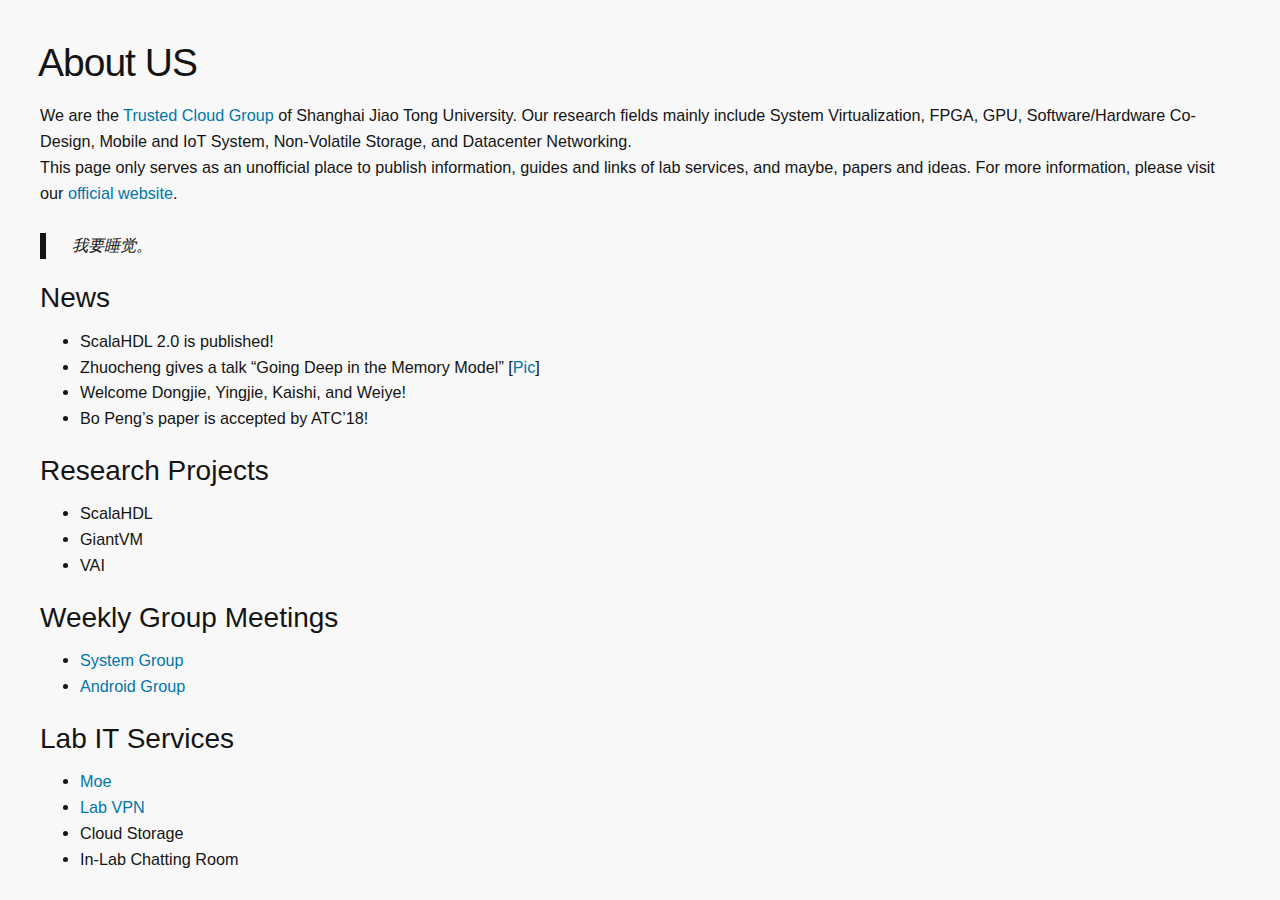
<file: index.html>
<!DOCTYPE html><html lang="en-us"><head><meta charset="UTF-8"><meta http-equiv="X-UA-Compatible" content="IE=edge,chrome=1"><title>TCloud Moe</title><meta name="description"><meta name="generator" content="TCloud Moe"><meta name="author"><meta name="keywords"><meta name="HandheldFriendly" content="True"><meta name="MobileOptimized" content="320"><meta name="viewport" content="width=device-width,initial-scale=1.0,maximum-scale=1,user-scalable=0"><link rel="stylesheet" type="text/css" href="/styles/screen.css"><link rel="stylesheet" href="/css/prism-tomorrow.css" type="text/css">
<link rel="stylesheet" href="/css/prism-line-numbers.css" type="text/css"></head><body itemscope itemtype="https://schema.org/WebPage"><div class="space"></div></body><main itemscope itemtype="https://schema.org/Blog"><article class="full"><h2 id="About-US"><a href="#About-US" class="headerlink" title="About US"></a>About US</h2><p>We are the <a href="http://tcloud.sjtu.edu.cn" target="_blank" rel="noopener">Trusted Cloud Group</a> of Shanghai Jiao Tong University. Our research fields mainly include System Virtualization, FPGA, GPU, Software/Hardware Co-Design, Mobile and IoT System, Non-Volatile Storage, and Datacenter Networking.<br>This page only serves as an unofficial place to publish information, guides and links of lab services, and maybe, papers and ideas. For more information, please visit our <a href="http://tcloud.sjtu.edu.cn" target="_blank" rel="noopener">official website</a>.</p>
<blockquote>
<p>我要睡觉。</p>
</blockquote>
<h4 id="News"><a href="#News" class="headerlink" title="News"></a>News</h4><ul>
<li>ScalaHDL 2.0 is published!</li>
<li>Zhuocheng gives a talk “Going Deep in the Memory Model” [<a href="about/index/godzhuo.jpg">Pic</a>]</li>
<li>Welcome Dongjie, Yingjie, Kaishi, and Weiye!</li>
<li>Bo Peng’s paper is accepted by ATC’18!</li>
</ul>
<h4 id="Research-Projects"><a href="#Research-Projects" class="headerlink" title="Research Projects"></a>Research Projects</h4><ul>
<li>ScalaHDL</li>
<li>GiantVM</li>
<li>VAI</li>
</ul>
<h4 id="Weekly-Group-Meetings"><a href="#Weekly-Group-Meetings" class="headerlink" title="Weekly Group Meetings"></a>Weekly Group Meetings</h4><ul>
<li><a href="/system">System Group</a></li>
<li><a href="/android">Android Group</a></li>
</ul>
<h4 id="Lab-IT-Services"><a href="#Lab-IT-Services" class="headerlink" title="Lab IT Services"></a>Lab IT Services</h4><ul>
<li><a href="/moe">Moe</a></li>
<li><a href="/vpn">Lab VPN</a></li>
<li>Cloud Storage</li>
<li>In-Lab Chatting Room</li>
</ul>
<h4 id="Academic-Talks"><a href="#Academic-Talks" class="headerlink" title="Academic Talks"></a>Academic Talks</h4><ul>
<li>Coming Soon…</li>
</ul>
<h4 id="Blogs"><a href="#Blogs" class="headerlink" title="Blogs"></a>Blogs</h4><ul>
<li><a href="http://binss.me/" target="_blank" rel="noopener">Binss</a></li>
<li><a href="http://azard.me/blog/" target="_blank" rel="noopener">Azard</a></li>
</ul>
</article><br><br></main></html>
</file>
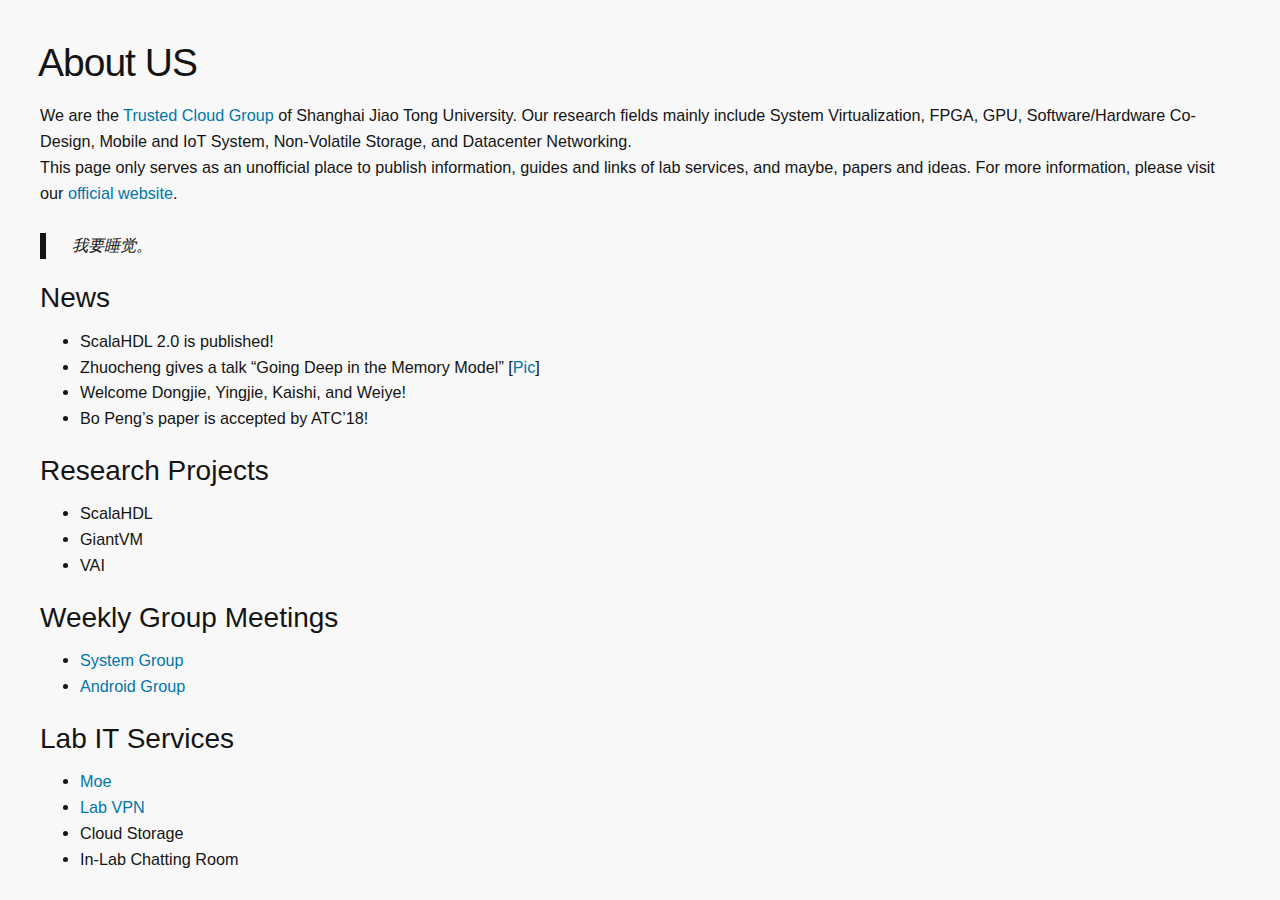
<file: about/index.html>
<!DOCTYPE html><html lang="en-us"><head><meta charset="UTF-8"><meta http-equiv="X-UA-Compatible" content="IE=edge,chrome=1"><title>about | TCloud Moe</title><meta name="description"><meta name="generator" content="TCloud Moe"><meta name="author"><meta name="keywords"><meta name="HandheldFriendly" content="True"><meta name="MobileOptimized" content="320"><meta name="viewport" content="width=device-width,initial-scale=1.0,maximum-scale=1,user-scalable=0"><link rel="stylesheet" type="text/css" href="/styles/screen.css"><link rel="stylesheet" href="/css/prism-tomorrow.css" type="text/css">
<link rel="stylesheet" href="/css/prism-line-numbers.css" type="text/css"></head><body itemscope itemtype="https://schema.org/WebPage"><div class="space"></div></body><main itemscope itemtype="https://schema.org/Blog"><article class="full"><h2 id="About-US"><a href="#About-US" class="headerlink" title="About US"></a>About US</h2><p>We are the <a href="http://tcloud.sjtu.edu.cn" target="_blank" rel="noopener">Trusted Cloud Group</a> of Shanghai Jiao Tong University. Our research fields mainly include System Virtualization, FPGA, GPU, Software/Hardware Co-Design, Mobile and IoT System, Non-Volatile Storage, and Datacenter Networking.<br>This page only serves as an unofficial place to publish information, guides and links of lab services, and maybe, papers and ideas. For more information, please visit our <a href="http://tcloud.sjtu.edu.cn" target="_blank" rel="noopener">official website</a>.</p>
<blockquote>
<p>我要睡觉。</p>
</blockquote>
<h4 id="News"><a href="#News" class="headerlink" title="News"></a>News</h4><ul>
<li>ScalaHDL 2.0 is published!</li>
<li>Zhuocheng gives a talk “Going Deep in the Memory Model” [<a href="about/index/godzhuo.jpg">Pic</a>]</li>
<li>Welcome Dongjie, Yingjie, Kaishi, and Weiye!</li>
<li>Bo Peng’s paper is accepted by ATC’18!</li>
</ul>
<h4 id="Research-Projects"><a href="#Research-Projects" class="headerlink" title="Research Projects"></a>Research Projects</h4><ul>
<li>ScalaHDL</li>
<li>GiantVM</li>
<li>VAI</li>
</ul>
<h4 id="Weekly-Group-Meetings"><a href="#Weekly-Group-Meetings" class="headerlink" title="Weekly Group Meetings"></a>Weekly Group Meetings</h4><ul>
<li><a href="/system">System Group</a></li>
<li><a href="/android">Android Group</a></li>
</ul>
<h4 id="Lab-IT-Services"><a href="#Lab-IT-Services" class="headerlink" title="Lab IT Services"></a>Lab IT Services</h4><ul>
<li><a href="/moe">Moe</a></li>
<li><a href="/vpn">Lab VPN</a></li>
<li>Cloud Storage</li>
<li>In-Lab Chatting Room</li>
</ul>
<h4 id="Academic-Talks"><a href="#Academic-Talks" class="headerlink" title="Academic Talks"></a>Academic Talks</h4><ul>
<li>Coming Soon…</li>
</ul>
<h4 id="Blogs"><a href="#Blogs" class="headerlink" title="Blogs"></a>Blogs</h4><ul>
<li><a href="http://binss.me/" target="_blank" rel="noopener">Binss</a></li>
<li><a href="http://azard.me/blog/" target="_blank" rel="noopener">Azard</a></li>
</ul>
<br></article></main></html>
</file>
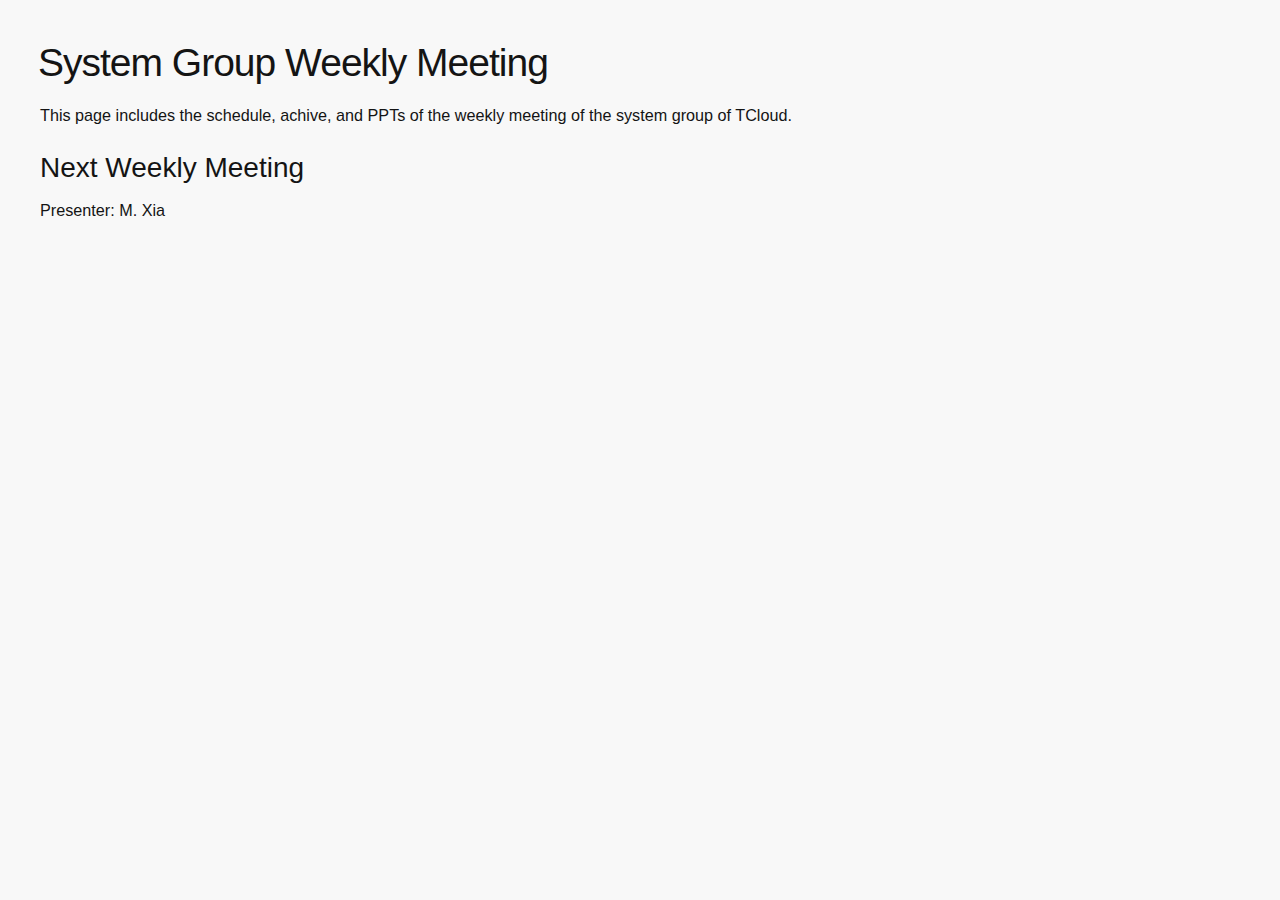
<file: android/index.html>
<!DOCTYPE html><html lang="en-us"><head><meta charset="UTF-8"><meta http-equiv="X-UA-Compatible" content="IE=edge,chrome=1"><title>Android Group Weekly Meeting | TCloud Moe</title><meta name="description"><meta name="generator" content="TCloud Moe"><meta name="author"><meta name="keywords"><meta name="HandheldFriendly" content="True"><meta name="MobileOptimized" content="320"><meta name="viewport" content="width=device-width,initial-scale=1.0,maximum-scale=1,user-scalable=0"><link rel="stylesheet" type="text/css" href="/styles/screen.css"><link rel="stylesheet" href="/css/prism-tomorrow.css" type="text/css">
<link rel="stylesheet" href="/css/prism-line-numbers.css" type="text/css"></head><body itemscope itemtype="https://schema.org/WebPage"><div class="space"></div></body><main itemscope itemtype="https://schema.org/Blog"><article class="full"><h2 id="System-Group-Weekly-Meeting"><a href="#System-Group-Weekly-Meeting" class="headerlink" title="System Group Weekly Meeting"></a>System Group Weekly Meeting</h2><p>This page includes the schedule, achive, and PPTs of the weekly meeting of the system group of TCloud.</p>
<h4 id="Next-Weekly-Meeting"><a href="#Next-Weekly-Meeting" class="headerlink" title="Next Weekly Meeting"></a>Next Weekly Meeting</h4><p>Presenter: M. Xia</p>
<br></article></main></html>
</file>
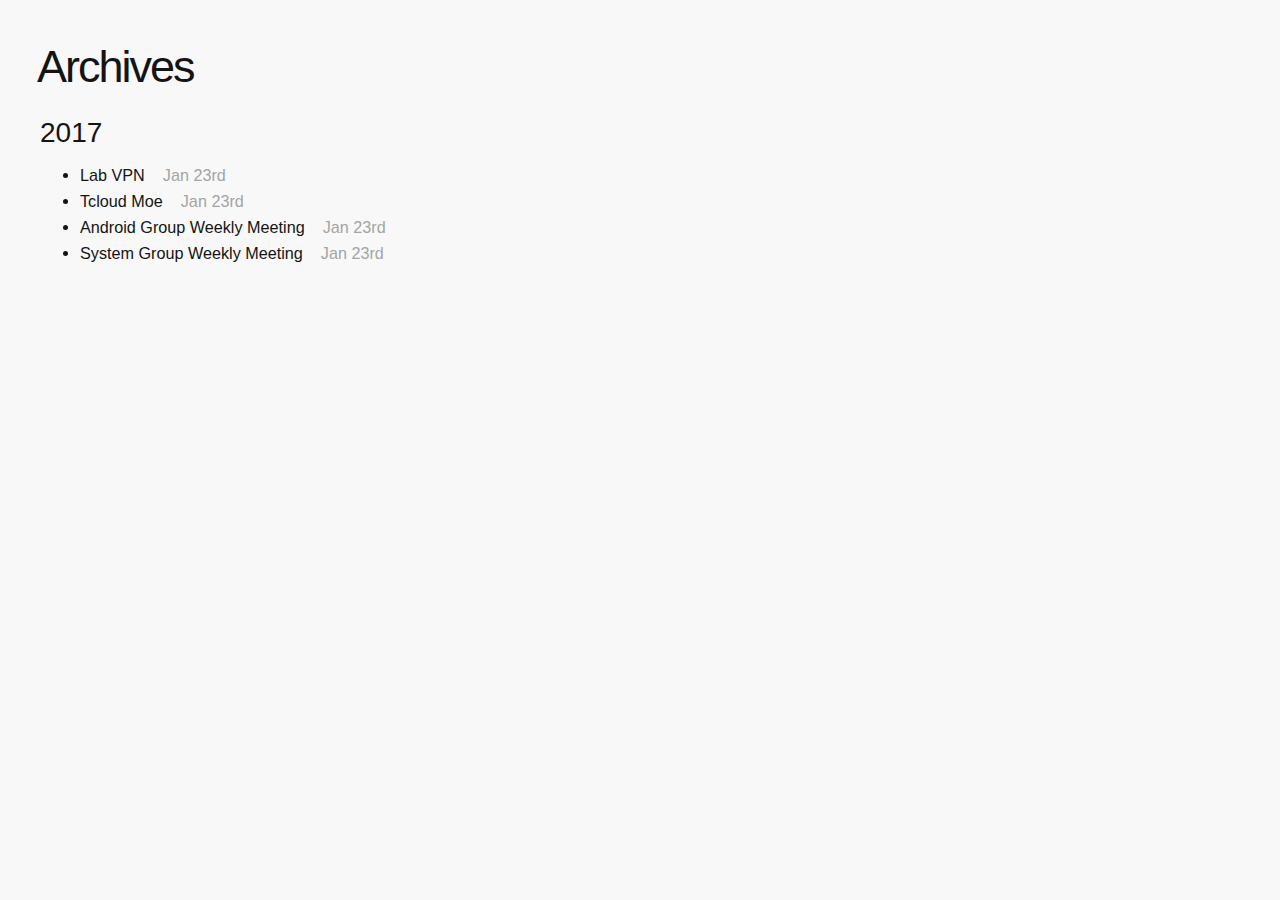
<file: archives/index.html>
<!DOCTYPE html><html lang="en-us"><head><meta charset="UTF-8"><meta http-equiv="X-UA-Compatible" content="IE=edge,chrome=1"><title>archives | TCloud Moe</title><meta name="description"><meta name="generator" content="TCloud Moe"><meta name="author"><meta name="keywords"><meta name="HandheldFriendly" content="True"><meta name="MobileOptimized" content="320"><meta name="viewport" content="width=device-width,initial-scale=1.0,maximum-scale=1,user-scalable=0"><link rel="stylesheet" type="text/css" href="/styles/screen.css"><link rel="stylesheet" href="/css/prism-tomorrow.css" type="text/css">
<link rel="stylesheet" href="/css/prism-line-numbers.css" type="text/css"></head><body itemscope itemtype="https://schema.org/WebPage"><div class="space"></div></body><main itemscope itemtype="https://schema.org/Blog"><article class="full articlelist"><h1 itemprop="headline">Archives</h1><h4>2017</h4><ul><li itemprop="name"><a href="/vpn/" itemprop="url">Lab VPN</a>&nbsp;&nbsp;&nbsp;<time itemprop="datePublished" datetime="2017-01-23T10:48:48.000Z" class="greytime"> Jan 23rd</time></li><li><a href="/moe/">Tcloud Moe</a>&nbsp;&nbsp;&nbsp;<time itemprop="datePublished" datetime="2017-01-23T10:48:48.000Z" class="greytime"> Jan 23rd</time></li><li><a href="/android/">Android Group Weekly Meeting</a>&nbsp;&nbsp;&nbsp;<time itemprop="datePublished" datetime="2017-01-23T10:48:48.000Z" class="greytime"> Jan 23rd</time></li><li><a href="/system/">System Group Weekly Meeting</a>&nbsp;&nbsp;&nbsp;<time itemprop="datePublished" datetime="2017-01-23T10:48:48.000Z" class="greytime"> Jan 23rd</time></li></ul></article></main></html>
</file>
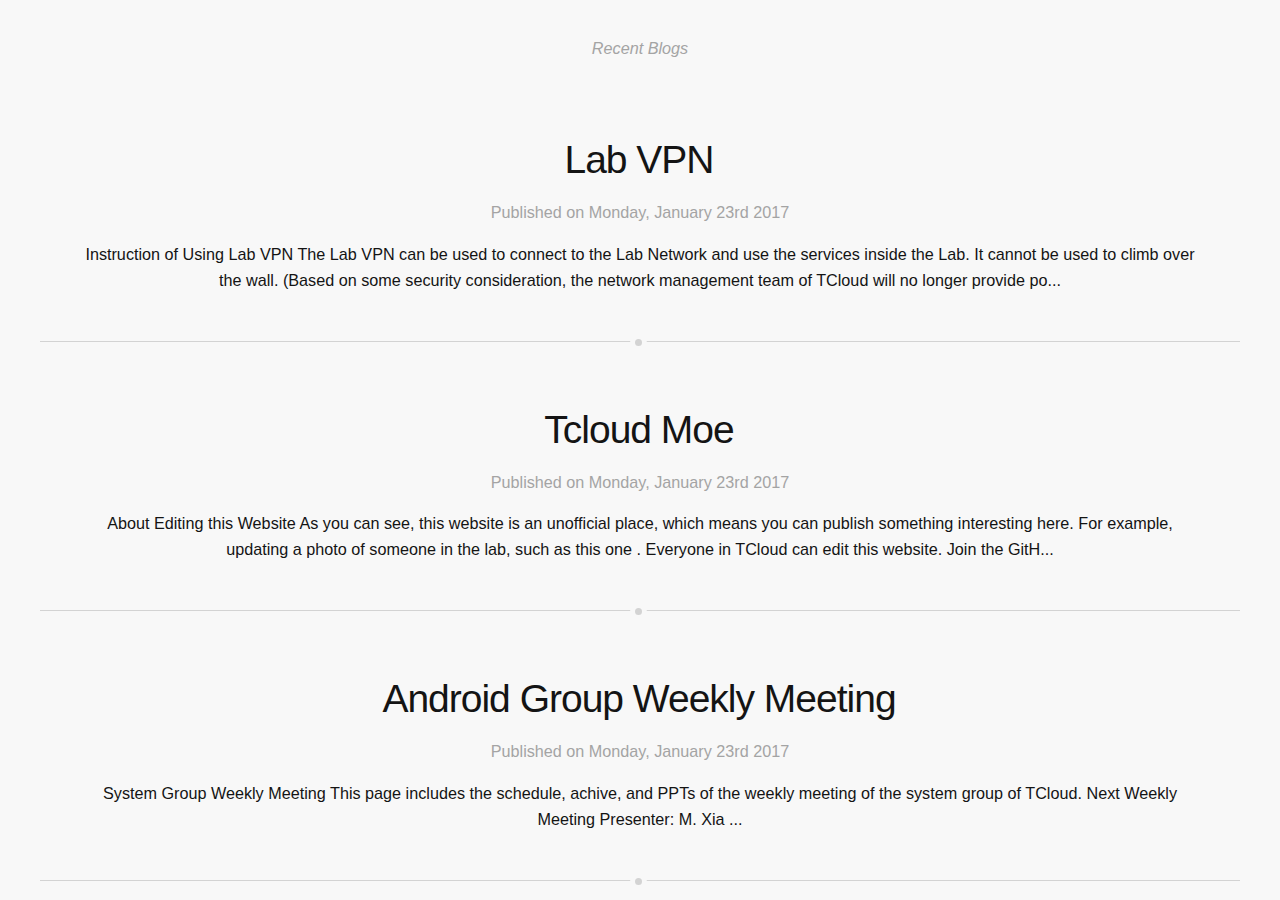
<file: blog/index.html>
<!DOCTYPE html><html lang="en-us"><head><meta charset="UTF-8"><meta http-equiv="X-UA-Compatible" content="IE=edge,chrome=1"><title>blog | TCloud Moe</title><meta name="description"><meta name="generator" content="TCloud Moe"><meta name="author"><meta name="keywords"><meta name="HandheldFriendly" content="True"><meta name="MobileOptimized" content="320"><meta name="viewport" content="width=device-width,initial-scale=1.0,maximum-scale=1,user-scalable=0"><link rel="stylesheet" type="text/css" href="/styles/screen.css"><link rel="stylesheet" href="/css/prism-tomorrow.css" type="text/css">
<link rel="stylesheet" href="/css/prism-line-numbers.css" type="text/css"></head><body itemscope itemtype="https://schema.org/WebPage"><div class="space"></div></body><main itemscope itemtype="https://schema.org/Blog"><h4 class="page-title">Recent Blogs</h4><a href="/vpn/" class="article"><article itemscope itemprop="blogPost" itemtype="https://schema.org/BlogPosting" class="item"><h2 itemprop="headline">Lab VPN</h2><span class="post-meta">Published on<time itemprop="datePublished" datetime="2017-01-23T10:48:48.000Z"> Monday, January 23rd 2017</time></span><p itemprop="text" class="post-excerpt">   Instruction of Using Lab VPN  The Lab VPN can be used to connect to the Lab Network and use the services inside the Lab.  It cannot be used to climb over the wall.  (Based on some security consideration, the network management team of TCloud will no longer provide po...</p></article></a><a href="/moe/" class="article"><article itemscope itemprop="blogPost" itemtype="https://schema.org/BlogPosting" class="item"><h2 itemprop="headline">Tcloud Moe</h2><span class="post-meta">Published on<time itemprop="datePublished" datetime="2017-01-23T10:48:48.000Z"> Monday, January 23rd 2017</time></span><p itemprop="text" class="post-excerpt">   About Editing this Website  As you can see, this website is an unofficial place, which means you can publish something interesting here. For example, updating a photo of someone in the lab, such as  this one . 
 Everyone in TCloud can edit this website. Join the GitH...</p></article></a><a href="/android/" class="article"><article itemscope itemprop="blogPost" itemtype="https://schema.org/BlogPosting" class="item"><h2 itemprop="headline">Android Group Weekly Meeting</h2><span class="post-meta">Published on<time itemprop="datePublished" datetime="2017-01-23T10:48:48.000Z"> Monday, January 23rd 2017</time></span><p itemprop="text" class="post-excerpt">   System Group Weekly Meeting  This page includes the schedule, achive, and PPTs of the weekly meeting of the system group of TCloud. 
   Next Weekly Meeting  Presenter: M. Xia 
...</p></article></a><a href="/system/" class="article"><article itemscope itemprop="blogPost" itemtype="https://schema.org/BlogPosting" class="item"><h2 itemprop="headline">System Group Weekly Meeting</h2><span class="post-meta">Published on<time itemprop="datePublished" datetime="2017-01-23T10:48:48.000Z"> Monday, January 23rd 2017</time></span><p itemprop="text" class="post-excerpt">   System Group Weekly Meeting  This page includes the schedule, achive, and PPTs of the weekly meeting of the system group of TCloud. 
   Next Weekly Meeting  Presenter: Yanqiang Liu, Dongjie Tang 
...</p></article></a><br><br><br><h4 class="page-title"><a href="/archives" class="archivelink">View More Blogs</a></h4></main></html>
</file>
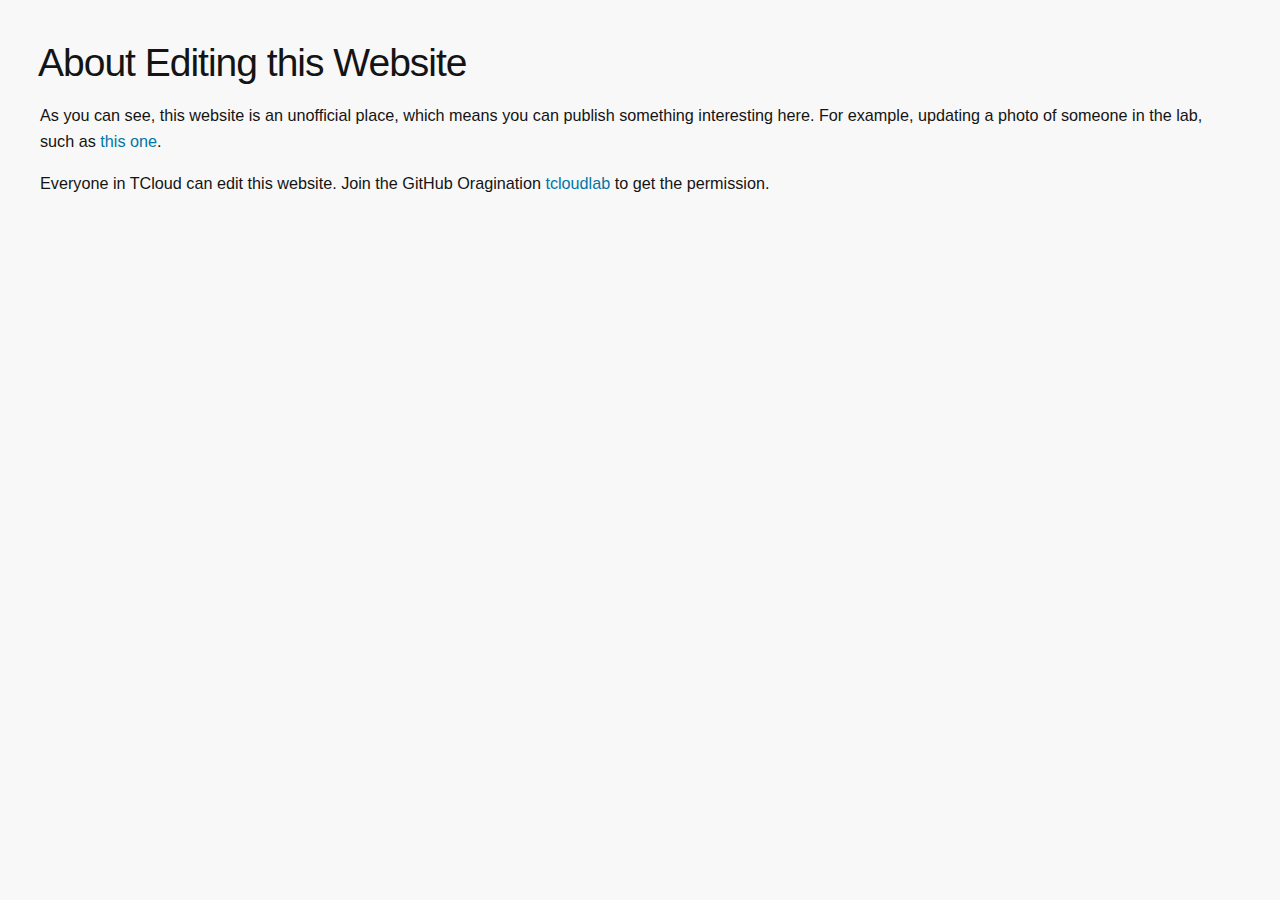
<file: moe/index.html>
<!DOCTYPE html><html lang="en-us"><head><meta charset="UTF-8"><meta http-equiv="X-UA-Compatible" content="IE=edge,chrome=1"><title>Tcloud Moe | TCloud Moe</title><meta name="description"><meta name="generator" content="TCloud Moe"><meta name="author"><meta name="keywords"><meta name="HandheldFriendly" content="True"><meta name="MobileOptimized" content="320"><meta name="viewport" content="width=device-width,initial-scale=1.0,maximum-scale=1,user-scalable=0"><link rel="stylesheet" type="text/css" href="/styles/screen.css"><link rel="stylesheet" href="/css/prism-tomorrow.css" type="text/css">
<link rel="stylesheet" href="/css/prism-line-numbers.css" type="text/css"></head><body itemscope itemtype="https://schema.org/WebPage"><div class="space"></div></body><main itemscope itemtype="https://schema.org/Blog"><article class="full"><h2 id="About-Editing-this-Website"><a href="#About-Editing-this-Website" class="headerlink" title="About Editing this Website"></a>About Editing this Website</h2><p>As you can see, this website is an unofficial place, which means you can publish something interesting here. For example, updating a photo of someone in the lab, such as <a href="../about/index/godzhuo.jpg">this one</a>.</p>
<p>Everyone in TCloud can edit this website. Join the GitHub Oragination <a href="https://github.com/tcloudlab" target="_blank" rel="noopener">tcloudlab</a> to get the permission.</p>
<br></article></main></html>
</file>
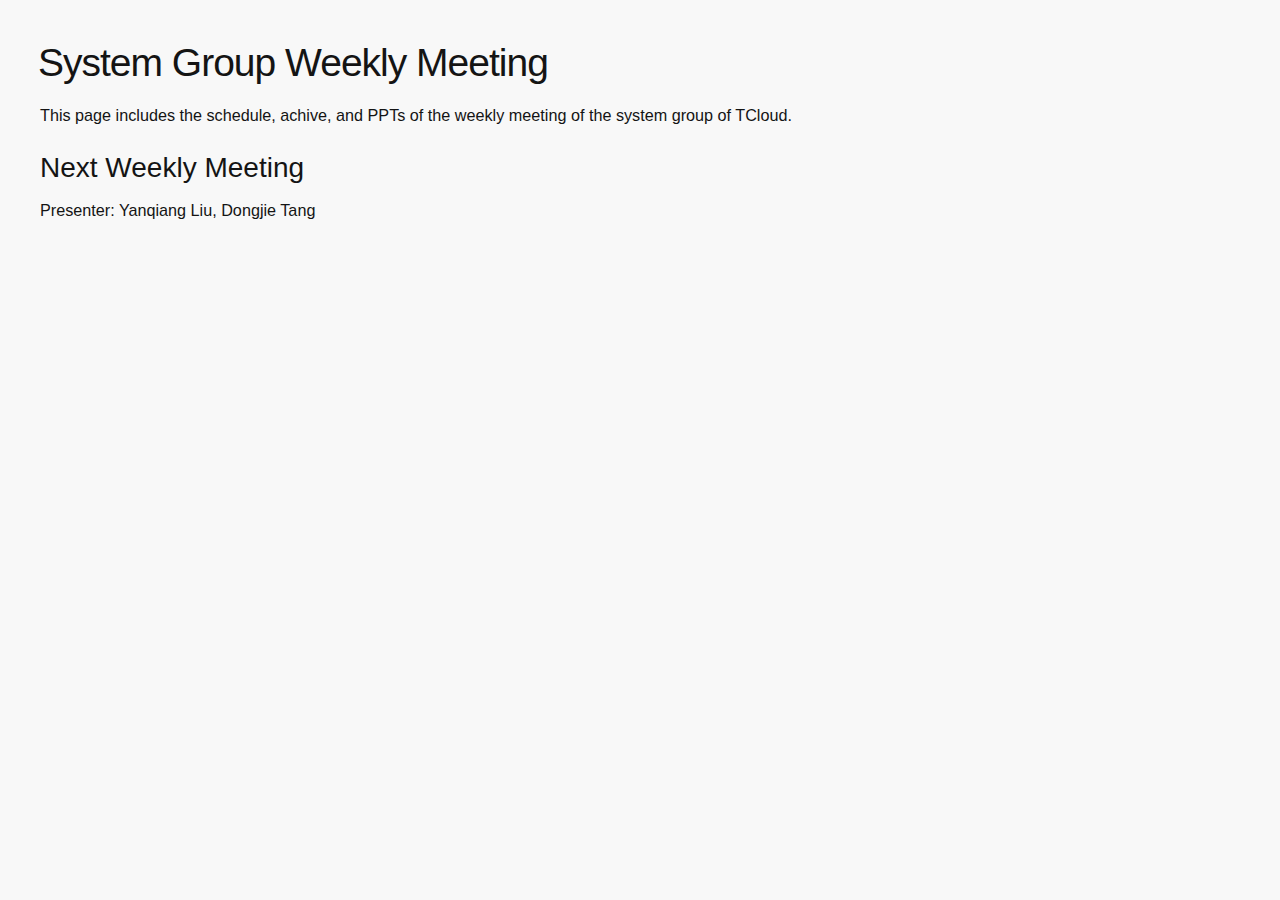
<file: system/index.html>
<!DOCTYPE html><html lang="en-us"><head><meta charset="UTF-8"><meta http-equiv="X-UA-Compatible" content="IE=edge,chrome=1"><title>System Group Weekly Meeting | TCloud Moe</title><meta name="description"><meta name="generator" content="TCloud Moe"><meta name="author"><meta name="keywords"><meta name="HandheldFriendly" content="True"><meta name="MobileOptimized" content="320"><meta name="viewport" content="width=device-width,initial-scale=1.0,maximum-scale=1,user-scalable=0"><link rel="stylesheet" type="text/css" href="/styles/screen.css"><link rel="stylesheet" href="/css/prism-tomorrow.css" type="text/css">
<link rel="stylesheet" href="/css/prism-line-numbers.css" type="text/css"></head><body itemscope itemtype="https://schema.org/WebPage"><div class="space"></div></body><main itemscope itemtype="https://schema.org/Blog"><article class="full"><h2 id="System-Group-Weekly-Meeting"><a href="#System-Group-Weekly-Meeting" class="headerlink" title="System Group Weekly Meeting"></a>System Group Weekly Meeting</h2><p>This page includes the schedule, achive, and PPTs of the weekly meeting of the system group of TCloud.</p>
<h4 id="Next-Weekly-Meeting"><a href="#Next-Weekly-Meeting" class="headerlink" title="Next Weekly Meeting"></a>Next Weekly Meeting</h4><p>Presenter: Yanqiang Liu, Dongjie Tang</p>
<br></article></main></html>
</file>
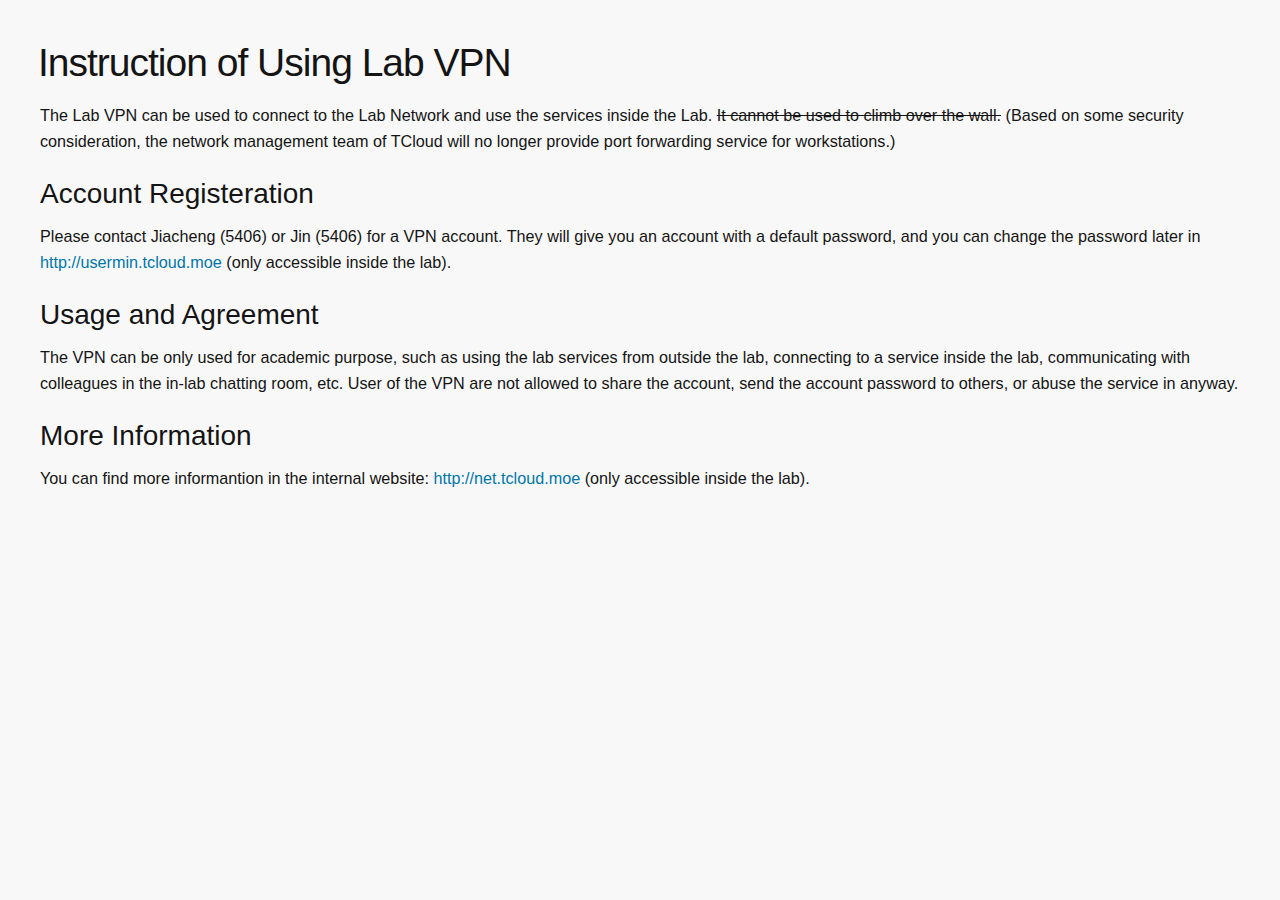
<file: vpn/index.html>
<!DOCTYPE html><html lang="en-us"><head><meta charset="UTF-8"><meta http-equiv="X-UA-Compatible" content="IE=edge,chrome=1"><title>Lab VPN | TCloud Moe</title><meta name="description"><meta name="generator" content="TCloud Moe"><meta name="author"><meta name="keywords"><meta name="HandheldFriendly" content="True"><meta name="MobileOptimized" content="320"><meta name="viewport" content="width=device-width,initial-scale=1.0,maximum-scale=1,user-scalable=0"><link rel="stylesheet" type="text/css" href="/styles/screen.css"><link rel="stylesheet" href="/css/prism-tomorrow.css" type="text/css">
<link rel="stylesheet" href="/css/prism-line-numbers.css" type="text/css"></head><body itemscope itemtype="https://schema.org/WebPage"><div class="space"></div></body><main itemscope itemtype="https://schema.org/Blog"><article class="full"><h2 id="Instruction-of-Using-Lab-VPN"><a href="#Instruction-of-Using-Lab-VPN" class="headerlink" title="Instruction of Using Lab VPN"></a>Instruction of Using Lab VPN</h2><p>The Lab VPN can be used to connect to the Lab Network and use the services inside the Lab. <del>It cannot be used to climb over the wall.</del> (Based on some security consideration, the network management team of TCloud will no longer provide port forwarding service for workstations.)</p>
<h4 id="Account-Registeration"><a href="#Account-Registeration" class="headerlink" title="Account Registeration"></a>Account Registeration</h4><p>Please contact Jiacheng (5406) or Jin (5406) for a VPN account. They will give you an account with a default password, and you can change the password later in <a href="http://usermin.tcloud.moe" target="_blank" rel="noopener">http://usermin.tcloud.moe</a> (only accessible inside the lab).</p>
<h4 id="Usage-and-Agreement"><a href="#Usage-and-Agreement" class="headerlink" title="Usage and Agreement"></a>Usage and Agreement</h4><p>The VPN can be only used for academic purpose, such as using the lab services from outside the lab, connecting to a service inside the lab, communicating with colleagues in the in-lab chatting room, etc. User of the VPN are not allowed to share the account, send the account password to others, or abuse the service in anyway.</p>
<h4 id="More-Information"><a href="#More-Information" class="headerlink" title="More Information"></a>More Information</h4><p>You can find more informantion in the internal website: <a href="http://net.tcloud.moe" target="_blank" rel="noopener">http://net.tcloud.moe</a> (only accessible inside the lab).</p>
<br></article></main></html>
</file>
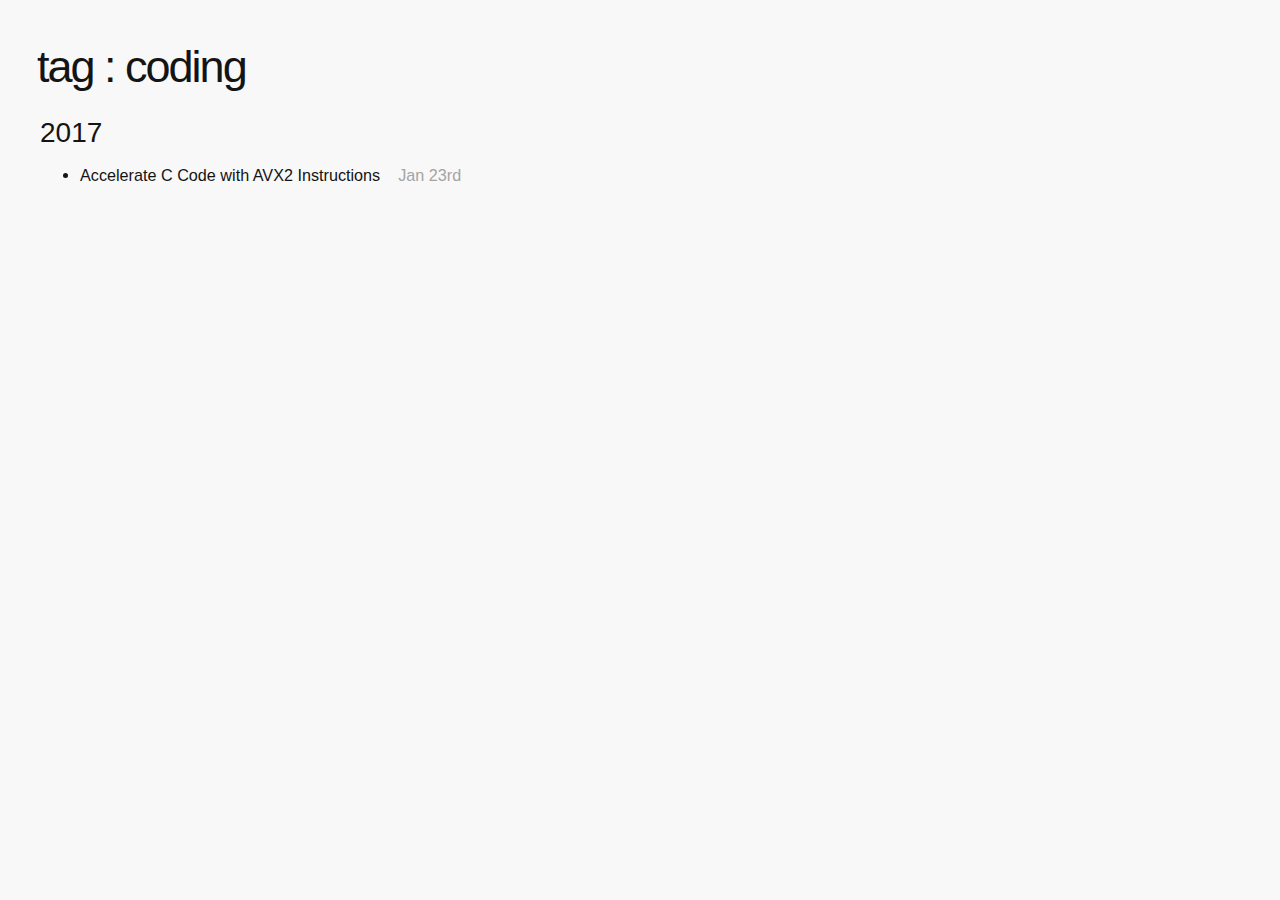
<file: tags/coding/index.html>
<!DOCTYPE html><html lang="en-us"><head><meta charset="UTF-8"><meta http-equiv="X-UA-Compatible" content="IE=edge,chrome=1"><title>TCloud Moe</title><meta name="description"><meta name="generator" content="TCloud Moe"><meta name="author"><meta name="keywords"><meta name="HandheldFriendly" content="True"><meta name="MobileOptimized" content="320"><meta name="viewport" content="width=device-width,initial-scale=1.0,maximum-scale=1,user-scalable=0"><link rel="stylesheet" type="text/css" href="/styles/screen.css"><link rel="stylesheet" href="/css/prism-tomorrow.css" type="text/css">
<link rel="stylesheet" href="/css/prism-line-numbers.css" type="text/css"></head><body itemscope itemtype="https://schema.org/WebPage"><div class="space"></div></body><main itemscope itemtype="https://schema.org/Blog"><article class="full articlelist"><h1 itemprop="headline">tag : coding</h1><h4>2017</h4><ul><li itemprop="name"><a href="/vpn/" itemprop="url">Accelerate C Code with AVX2 Instructions</a>&nbsp;&nbsp;&nbsp;<time itemprop="datePublished" datetime="2017-01-23T10:48:48.000Z" class="greytime"> Jan 23rd</time></li></ul></article></main></html>
</file>
<file: css/prism-tomorrow.css>
/**
 * prism.js tomorrow night eighties for JavaScript, CoffeeScript, CSS and HTML
 * Based on https://github.com/chriskempson/tomorrow-theme
 * @author Rose Pritchard
 */

code[class*="language-"],
pre[class*="language-"] {
	color: #ccc;
	background: none;
	font-family: Consolas, Monaco, 'Andale Mono', 'Ubuntu Mono', monospace;
	text-align: left;
	white-space: pre;
	word-spacing: normal;
	word-break: normal;
	word-wrap: normal;
	line-height: 1.5;

	-moz-tab-size: 4;
	-o-tab-size: 4;
	tab-size: 4;

	-webkit-hyphens: none;
	-moz-hyphens: none;
	-ms-hyphens: none;
	hyphens: none;

}

/* Code blocks */
pre[class*="language-"] {
	padding: 1em;
	margin: .5em 0;
	overflow: auto;
}

:not(pre) > code[class*="language-"],
pre[class*="language-"] {
	background: #2d2d2d;
}

/* Inline code */
:not(pre) > code[class*="language-"] {
	padding: .1em;
	border-radius: .3em;
	white-space: normal;
}

.token.comment,
.token.block-comment,
.token.prolog,
.token.doctype,
.token.cdata {
	color: #999;
}

.token.punctuation {
	color: #ccc;
}

.token.tag,
.token.attr-name,
.token.namespace,
.token.deleted {
	color: #e2777a;
}

.token.function-name {
	color: #6196cc;
}

.token.boolean,
.token.number,
.token.function {
	color: #f08d49;
}

.token.property,
.token.class-name,
.token.constant,
.token.symbol {
	color: #f8c555;
}

.token.selector,
.token.important,
.token.atrule,
.token.keyword,
.token.builtin {
	color: #cc99cd;
}

.token.string,
.token.char,
.token.attr-value,
.token.regex,
.token.variable {
	color: #7ec699;
}

.token.operator,
.token.entity,
.token.url {
	color: #67cdcc;
}

.token.important,
.token.bold {
	font-weight: bold;
}
.token.italic {
	font-style: italic;
}

.token.entity {
	cursor: help;
}

.token.inserted {
	color: green;
}
</file>
<file: styles/screen.css>
/*! normalize.css v3.0.2 | MIT License | git.io/normalize */

/**
 * 1. Set default font family to sans-serif.
 * 2. Prevent iOS text size adjust after orientation change, without disabling
 *    user zoom.
 */

html {
  font-family: sans-serif; /* 1 */
  -ms-text-size-adjust: 100%; /* 2 */
  -webkit-text-size-adjust: 100%; /* 2 */
}

/**
 * Remove default margin.
 */

body {
  margin: 0;
}

/* HTML5 display definitions
   ========================================================================== */

/**
 * Correct `block` display not defined for any HTML5 element in IE 8/9.
 * Correct `block` display not defined for `details` or `summary` in IE 10/11
 * and Firefox.
 * Correct `block` display not defined for `main` in IE 11.
 */

article,
aside,
details,
figcaption,
figure,
footer,
header,
hgroup,
main,
menu,
nav,
section,
summary {
  display: block;
}

/**
 * 1. Correct `inline-block` display not defined in IE 8/9.
 * 2. Normalize vertical alignment of `progress` in Chrome, Firefox, and Opera.
 */

audio,
canvas,
progress,
video {
  display: inline-block; /* 1 */
  vertical-align: baseline; /* 2 */
}

/**
 * Prevent modern browsers from displaying `audio` without controls.
 * Remove excess height in iOS 5 devices.
 */

audio:not([controls]) {
  display: none;
  height: 0;
}

/**
 * Address `[hidden]` styling not present in IE 8/9/10.
 * Hide the `template` element in IE 8/9/11, Safari, and Firefox < 22.
 */

[hidden],
template {
  display: none;
}

/* Links
   ========================================================================== */

/**
 * Remove the gray background color from active links in IE 10.
 */

a {
  background-color: transparent;
}

/**
 * Improve readability when focused and also mouse hovered in all browsers.
 */

a:active,
a:hover {
  outline: 0;
}

/* Text-level semantics
   ========================================================================== */

/**
 * Address styling not present in IE 8/9/10/11, Safari, and Chrome.
 */

abbr[title] {
  border-bottom: 1px dotted;
}

/**
 * Address style set to `bolder` in Firefox 4+, Safari, and Chrome.
 */

b,
strong {
  font-weight: bold;
}

/**
 * Address styling not present in Safari and Chrome.
 */

dfn {
  font-style: italic;
}

/**
 * Address variable `h1` font-size and margin within `section` and `article`
 * contexts in Firefox 4+, Safari, and Chrome.
 */

h1 {
  font-size: 2em;
  margin: 0.67em 0;
}

/**
 * Address styling not present in IE 8/9.
 */

mark {
  background: #ff0;
  color: #000;
}

/**
 * Address inconsistent and variable font size in all browsers.
 */

small {
  font-size: 80%;
}

/**
 * Prevent `sub` and `sup` affecting `line-height` in all browsers.
 */

sub,
sup {
  font-size: 75%;
  line-height: 0;
  position: relative;
  vertical-align: baseline;
}

sup {
  top: -0.5em;
}

sub {
  bottom: -0.25em;
}

/* Embedded content
   ========================================================================== */

/**
 * Remove border when inside `a` element in IE 8/9/10.
 */

img {
  border: 0;
}

/**
 * Correct overflow not hidden in IE 9/10/11.
 */

svg:not(:root) {
  overflow: hidden;
}

/* Grouping content
   ========================================================================== */

/**
 * Address margin not present in IE 8/9 and Safari.
 */

figure {
  margin: 1em 40px;
}

/**
 * Address differences between Firefox and other browsers.
 */

hr {
  -moz-box-sizing: content-box;
  box-sizing: content-box;
  height: 0;
}

/**
 * Contain overflow in all browsers.
 */

pre {
  overflow: auto;
}

/**
 * Address odd `em`-unit font size rendering in all browsers.
 */

code,
kbd,
pre,
samp {
  font-family: monospace, monospace;
  font-size: 1em;
}

/* Forms
   ========================================================================== */

/**
 * Known limitation: by default, Chrome and Safari on OS X allow very limited
 * styling of `select`, unless a `border` property is set.
 */

/**
 * 1. Correct color not being inherited.
 *    Known issue: affects color of disabled elements.
 * 2. Correct font properties not being inherited.
 * 3. Address margins set differently in Firefox 4+, Safari, and Chrome.
 */

button,
input,
optgroup,
select,
textarea {
  color: inherit; /* 1 */
  font: inherit; /* 2 */
  margin: 0; /* 3 */
}

/**
 * Address `overflow` set to `hidden` in IE 8/9/10/11.
 */

button {
  overflow: visible;
}

/**
 * Address inconsistent `text-transform` inheritance for `button` and `select`.
 * All other form control elements do not inherit `text-transform` values.
 * Correct `button` style inheritance in Firefox, IE 8/9/10/11, and Opera.
 * Correct `select` style inheritance in Firefox.
 */

button,
select {
  text-transform: none;
}

/**
 * 1. Avoid the WebKit bug in Android 4.0.* where (2) destroys native `audio`
 *    and `video` controls.
 * 2. Correct inability to style clickable `input` types in iOS.
 * 3. Improve usability and consistency of cursor style between image-type
 *    `input` and others.
 */

button,
html input[type="button"], /* 1 */
input[type="reset"],
input[type="submit"] {
  -webkit-appearance: button; /* 2 */
  cursor: pointer; /* 3 */
}

/**
 * Re-set default cursor for disabled elements.
 */

button[disabled],
html input[disabled] {
  cursor: default;
}

/**
 * Remove inner padding and border in Firefox 4+.
 */

button::-moz-focus-inner,
input::-moz-focus-inner {
  border: 0;
  padding: 0;
}

/**
 * Address Firefox 4+ setting `line-height` on `input` using `!important` in
 * the UA stylesheet.
 */

input {
  line-height: normal;
}

/**
 * It's recommended that you don't attempt to style these elements.
 * Firefox's implementation doesn't respect box-sizing, padding, or width.
 *
 * 1. Address box sizing set to `content-box` in IE 8/9/10.
 * 2. Remove excess padding in IE 8/9/10.
 */

input[type="checkbox"],
input[type="radio"] {
  box-sizing: border-box; /* 1 */
  padding: 0; /* 2 */
}

/**
 * Fix the cursor style for Chrome's increment/decrement buttons. For certain
 * `font-size` values of the `input`, it causes the cursor style of the
 * decrement button to change from `default` to `text`.
 */

input[type="number"]::-webkit-inner-spin-button,
input[type="number"]::-webkit-outer-spin-button {
  height: auto;
}

/**
 * 1. Address `appearance` set to `searchfield` in Safari and Chrome.
 * 2. Address `box-sizing` set to `border-box` in Safari and Chrome
 *    (include `-moz` to future-proof).
 */

input[type="search"] {
  -webkit-appearance: textfield; /* 1 */
  -moz-box-sizing: content-box;
  -webkit-box-sizing: content-box; /* 2 */
  box-sizing: content-box;
}

/**
 * Remove inner padding and search cancel button in Safari and Chrome on OS X.
 * Safari (but not Chrome) clips the cancel button when the search input has
 * padding (and `textfield` appearance).
 */

input[type="search"]::-webkit-search-cancel-button,
input[type="search"]::-webkit-search-decoration {
  -webkit-appearance: none;
}

/**
 * Define consistent border, margin, and padding.
 */

fieldset {
  border: 1px solid #c0c0c0;
  margin: 0 2px;
  padding: 0.35em 0.625em 0.75em;
}

/**
 * 1. Correct `color` not being inherited in IE 8/9/10/11.
 * 2. Remove padding so people aren't caught out if they zero out fieldsets.
 */

legend {
  border: 0; /* 1 */
  padding: 0; /* 2 */
}

/**
 * Remove default vertical scrollbar in IE 8/9/10/11.
 */

textarea {
  overflow: auto;
}

/**
 * Don't inherit the `font-weight` (applied by a rule above).
 * NOTE: the default cannot safely be changed in Chrome and Safari on OS X.
 */

optgroup {
  font-weight: bold;
}

/* Tables
   ========================================================================== */

/**
 * Remove most spacing between table cells.
 */

table {
  border-collapse: collapse;
  border-spacing: 0;
}

td,
th {
  padding: 0;
}

@font-face {
  font-family: 'Fira Mono';
  font-style: normal;
  font-weight: 400;
  src: url("../fonts/fira/400.woff2") format('woff2'), url("../fonts/fira/400.woff") format('woff');
}
@font-face {
  font-family: 'Fira Mono';
  font-style: normal;
  font-weight: 500;
  src: url("../fonts/fira/500.woff2") format('woff2'), url("../fonts/fira/500.woff") format('woff');
}
@font-face {
  font-family: 'Fira Mono';
  font-style: normal;
  font-weight: 700;
  src: url("../fonts/fira/700.woff2") format('woff2'), url("../fonts/fira/700.woff") format('woff');
}
html {
  font-size: 62.5%;
}
body {
  background-color: #141414;
  color: #141414;
  margin: 0;
  height: 100vh;
  -webkit-box-orient: vertical;
  -moz-box-orient: vertical;
  -o-box-orient: vertical;
  -webkit-flex-direction: column;
  -ms-flex-direction: column;
  flex-direction: column;
  font-family: $body-font;
  font-size: 1.62rem;
  font-weight: 300;
  line-height: 1.6em;
}
a {
  color: #0076a8;
  text-decoration: none;
}
a:hover {
  -webkit-transition: color 0.3s ease;
  -moz-transition: color 0.3s ease;
  -o-transition: color 0.3s ease;
  -ms-transition: color 0.3s ease;
  transition: color 0.3s ease;
}
::-moz-selection,
::selection {
  color: #141414;
  background: $blue;
  text-shadow: none;
}
header,
main {
  overflow-y: auto;
  -webkit-overflow-scrolling: touch;
  padding: 20px;
}
header {
  -webkit-box-flex: 1;
  -moz-box-flex: 1;
  -o-box-flex: 1;
  box-flex: 1;
  -webkit-flex: 1;
  -ms-flex: 1;
  flex: 1;
  overflow: hidden;
  position: relative;
  text-align: center;
}
header a,
header h1,
header p,
header nav {
  position: relative;
  z-index: 2;
}
header a {
  color: #fafafa;
  text-decoration: none;
}
header a:hover {
  text-decoration: underline;
}
header h1 {
  color: #fafafa;
  font-family: $title-font;
  font-size: 4.5rem;
  font-weight: 300;
  letter-spacing: -1px;
}
header h1 a:hover {
  text-decoration: none;
}
header p {
  color: #737373;
  font-family: $body-font;
  font-size: 1.62rem;
  font-weight: 300;
  letter-spacing: 0;
  margin: 0;
}
header nav ul {
  list-style: none;
  margin: 0;
  padding: 0;
}
header nav ul li {
  display: inline-block;
  padding: 12px 0 12px 12px;
}
header nav ul li:after {
  content: '·';
  padding-left: 12px;
}
header nav ul li:last-child:after {
  content: '';
}
header .space {
  -webkit-animation: slide 8s linear infinite;
  -moz-animation: slide 8s linear infinite;
  -o-animation: slide 8s linear infinite;
  -ms-animation: slide 8s linear infinite;
  animation: slide 8s linear infinite;
  background-color: #141414;
  background-position: center center;
  -webkit-background-size: 240px;
  -moz-background-size: 240px;
  background-size: 240px;
  height: 400%;
  left: 0;
  position: absolute;
  top: 0;
  width: 400%;
  z-index: 1;
}
header .logo {
  -webkit-background-size: contain;
  -moz-background-size: contain;
  background-size: contain;
  background-color: #fafafa;
  background-position: center;
  position: relative;
  z-index: 2;
  margin: auto;
  width: 150px;
  height: 150px;
  border-radius: 50%;
  background: url("../images/avatar.jpg");
  background-repeat: no-repeat;
  -webkit-background-size: 100% 100%;
  -moz-background-size: 100% 100%;
  background-size: 100% 100%;
  margin-bottom: 10px;
}
header .bigname {
  margin-bottom: -10px;
}
header .pagelabel {
  color: #fafafa;
}
main {
  background: #f8f8f8;
  -webkit-box-flex: 2;
  -moz-box-flex: 2;
  -o-box-flex: 2;
  box-flex: 2;
  -webkit-flex: 2;
  -ms-flex: 2;
  flex: 2;
  hypens: auto;
  overflow-x: hidden;
  padding: 20px;
  text-align: left;
  word-break: normal;
  word-wrap: break-word;
}
main a.article {
  color: #141414;
  text-decoration: none;
}
main a.article:last-of-type article {
  border: none;
}
main a.article:last-of-type article:after {
  background: none;
  border: none;
  -webkit-box-shadow: none;
  box-shadow: none;
  padding-bottom: 20px;
}
main a.article:hover h2 {
  color: #737373;
  -webkit-transition: color 0.3s ease;
  -moz-transition: color 0.3s ease;
  -o-transition: color 0.3s ease;
  -ms-transition: color 0.3s ease;
  transition: color 0.3s ease;
}
main .page-title {
  color: #a4a4a4;
  font-family: $body-font;
  font-size: 1.62rem;
  font-style: italic;
  font-weight: 300;
  margin: 0;
  padding-bottom: 16px;
  text-align: center;
}
main .post-meta {
  color: #a4a4a4;
  display: inline-block;
  font-family: $small-font;
  font-weight: 300;
  font-size: 1.62rem;
  margin: 0;
}
main article.item {
  border-bottom: 1px solid rgba(0,0,0,0.15);
  color: #141414;
  padding: 40px;
  text-align: center;
}
main article.item h2 {
  break-word: normal;
  color: #141414;
  margin-bottom: 16px;
  word-wrap: break-word;
}
main article.item p.post-excerpt {
  font-size: 1.62rem;
  line-height: 1.6em;
  margin: 16px 0 0 0;
}
main article.item:after {
  display: block;
  content: '';
  width: 7px;
  height: 7px;
  border: 1px solid #dadada 1px solid;
  position: relative;
  top: 45px;
  left: 50%;
  margin-left: -5px;
  background: #d3d3d3;
  border-radius: 100%;
  -webkit-box-shadow: #f8f8f8 0 0 0 5px;
  box-shadow: #f8f8f8 0 0 0 5px;
}
main article.full {
  padding-bottom: 20px;
}
main article.full span.page-tag-anchor {
  float: right;
}
main article.full h1.post-heading {
  text-align: center;
  margin: auto;
}
main article.full h2 {
  margin: 0;
}
main article.full a {
  text-decoration: none;
}
main article.full a:hover {
  color: #737373;
}
main article.full p + img {
  margin-top: 0;
}
main article.full img {
  border-radius: 3px;
  height: auto;
  margin-top: 20px;
  width: 100%;
}
main article.full blockquote {
  -webkit-box-sizing: border-box;
  -moz-box-sizing: border-box;
  box-sizing: border-box;
  margin: 1.6em 0 1.6em 0;
  padding: 0 0 0 1.6em;
  border-left: #141414 0.4em solid;
}
main article.full blockquote footer {
  text-align: left;
  padding: 0;
  border: 0;
  background: none;
  color: #141414;
  line-height: 1.6em;
  font-size: 0.9em;
}
main article.full blockquote p {
  margin: 0.8em 0;
  font-style: italic;
}
main article.full blockquote small {
  display: inline-block;
  margin: 0.8em 0 0.8em 1.5em;
  font-size: 0.9rem;
  color: #f8f8f8;
}
main article.full blockquote small:before {
  content: '\2014 \00A0';
}
main article.full blockquote ol,
main article.full blockquote ul {
  font-style: italic;
}
main article.full blockquote cite {
  font-weight: bold;
}
main article.full blockquote cite:before {
  content: '—';
  padding: 0 0.3em;
}
main article.full blockquote cite a {
  color: $link-article-color;
  font-weight: normal;
}
main article.full .noshadow {
  -webkit-box-shadow: none;
  box-shadow: none;
  border-radius: 0;
}
main article.full .logos {
  display: inline-block;
  clear: both;
}
main article.full .logos img {
  width: auto;
}
main article.full .left {
  float: left;
}
main article.full .right {
  float: right;
}
main span.next-post {
  float: right;
}
main span.next-post a:hover {
  color: #737373;
}
main span.prev-post {
  float: left;
}
main span.prev-post a:hover {
  color: #737373;
}
main section#comments {
  border-top: 1px solid rgba(0,0,0,0.15);
  padding-top: 20px;
}
main footer {
  padding: 0;
  text-align: center;
  position: relative;
  padding: 4rem 0;
  border: 1px solid #d3d3d3 1px solid;
  font-size: 1.3rem;
  line-height: 2.1em;
  color: #8a8a8a;
  background: #ececec;
}
main footer :not(main) > a {
  color: #434343;
  font-weight: 700;
  text-decoration: none;
}
main .avatar {
  margin: auto;
  width: 150px;
  height: 150px;
  border-radius: 50%;
  background: url("../images/avatar.jpg");
  background-repeat: no-repeat;
  -webkit-background-size: 100% 100%;
  -moz-background-size: 100% 100%;
  background-size: 100% 100%;
  -webkit-box-shadow: 0px 0px 14px 0px rgba(0,0,0,0.75);
  -moz-box-shadow: 0px 0px 14px 0px rgba(0,0,0,0.75);
  -webkit-box-shadow: 0px 0px 14px 0px rgba(0,0,0,0.75);
  box-shadow: 0px 0px 14px 0px rgba(0,0,0,0.75);
}
main .avatar-name {
  text-align: center;
  font-size: 3.3rem;
  margin: 30px auto 9px auto;
  color: #141414;
}
main .avatar-description {
  margin-top: 5px;
  text-align: center;
  color: #737373;
  font-size: 2.1rem;
}
main .social-container {
  margin: 10px auto auto auto;
  text-align: center;
}
main .social-container a .icons {
  margin-right: 12px;
  margin-left: 12px;
  padding: auto 12px;
  color: #7d7d7d;
  font-size: 2.3rem;
}
main .social-container a .icons:hover {
  color: #141414;
}
main .social-container a .no-icons {
  font-weight: 800;
  font-size: 2.5rem;
}
h1,
h2,
h3,
h4,
h5,
h6 {
  font-family: $heading-font;
  font-weight: 300;
  line-height: 1;
  margin-top: 0;
  margin-bottom: 20px;
  text-rendering: optimizeLegibility;
}
h1 {
  font-size: 4.5rem;
  letter-spacing: -2px;
  line-height: 1.2em;
  text-indent: -3px;
}
h2 {
  font-size: 3.9rem;
  letter-spacing: -1px;
  line-height: 1.2em;
  text-indent: -2px;
}
h3 {
  font-size: 3.3rem;
}
h4 {
  font-size: 2.8rem;
  margin-bottom: 0;
}
h5 {
  font-size: 2.4rem;
}
h6 {
  font-size: 2rem;
}
a {
  -webkit-transition: color ease 0.3s;
  -moz-transition: color ease 0.3s;
  -o-transition: color ease 0.3s;
  -ms-transition: color ease 0.3s;
  transition: color ease 0.3s;
  text-decoration: none;
}
a:hover {
  color: $link-article-color;
}
hr {
  display: block;
  height: 1px;
  border: 0;
  border-top: #d3d3d3 1px solid;
  margin: 20px 0;
  padding: 0;
}
hr:after {
  display: block;
  width: 7px;
  height: 7px;
  border: 1px solid #dadada 1px solid;
  position: relative;
  top: -5px;
  left: 50%;
  margin-left: -5px;
  background: #d3d3d3;
  border-radius: 100%;
  -webkit-box-shadow: #f8f8f8 0 0 0 5px;
  box-shadow: #f8f8f8 0 0 0 5px;
}
@media (min-width: 720px) {
  body {
    display: -webkit-box;
    display: -moz-box;
    display: -webkit-flex;
    display: -ms-flexbox;
    display: box;
    display: flex;
    -webkit-box-orient: horizontal;
    -moz-box-orient: horizontal;
    -o-box-orient: horizontal;
    -webkit-flex-direction: row;
    -ms-flex-direction: row;
    flex-direction: row;
  }
  body header {
    -webkit-box-flex: 1;
    -moz-box-flex: 1;
    -o-box-flex: 1;
    box-flex: 1;
    -webkit-flex: 1;
    -ms-flex: 1;
    flex: 1;
    overflow: hidden;
    text-align: right;
    padding: 40px;
    max-width: 275px;
  }
  body header .logo {
    margin-right: 0;
  }
  body header nav ul {
    padding-top: 24px;
  }
  body header nav ul li {
    display: block;
    line-height: 1.6em;
    padding: 0;
  }
  body header nav ul li:after {
    content: '';
    padding: 0;
  }
  body main {
    -webkit-box-flex: 2;
    -moz-box-flex: 2;
    -o-box-flex: 2;
    box-flex: 2;
    -webkit-flex: 2;
    -ms-flex: 2;
    flex: 2;
    padding: 40px;
  }
  body main form .form-column input[type="name"],
  body main form .form-column input[type="email"] {
    width: 35%;
    margin: 0.5em 0.5em 0.5em 0;
  }
}
.archivelink {
  color: #a4a4a4;
}
article h2,
article h3,
article h4,
article h5,
article h6 {
  margin-top: 25px;
}
.prev-post a,
.next-post a,
.articlelist a {
  color: #141414;
}
.page-tag-anchor a {
  color: #a4a4a4;
}
.greytime {
  color: #a4a4a4;
}
@-moz-keyframes slide {
  0% {
    -webkit-transform: translate3d(0, 0, 0);
    -moz-transform: translate3d(0, 0, 0);
    -o-transform: translate3d(0, 0, 0);
    -ms-transform: translate3d(0, 0, 0);
    transform: translate3d(0, 0, 0);
  }
  100% {
    -webkit-transform: translate3d(-240px, -240px, 0);
    -moz-transform: translate3d(-240px, -240px, 0);
    -o-transform: translate3d(-240px, -240px, 0);
    -ms-transform: translate3d(-240px, -240px, 0);
    transform: translate3d(-240px, -240px, 0);
  }
}
@-webkit-keyframes slide {
  0% {
    -webkit-transform: translate3d(0, 0, 0);
    -moz-transform: translate3d(0, 0, 0);
    -o-transform: translate3d(0, 0, 0);
    -ms-transform: translate3d(0, 0, 0);
    transform: translate3d(0, 0, 0);
  }
  100% {
    -webkit-transform: translate3d(-240px, -240px, 0);
    -moz-transform: translate3d(-240px, -240px, 0);
    -o-transform: translate3d(-240px, -240px, 0);
    -ms-transform: translate3d(-240px, -240px, 0);
    transform: translate3d(-240px, -240px, 0);
  }
}
@-o-keyframes slide {
  0% {
    -webkit-transform: translate3d(0, 0, 0);
    -moz-transform: translate3d(0, 0, 0);
    -o-transform: translate3d(0, 0, 0);
    -ms-transform: translate3d(0, 0, 0);
    transform: translate3d(0, 0, 0);
  }
  100% {
    -webkit-transform: translate3d(-240px, -240px, 0);
    -moz-transform: translate3d(-240px, -240px, 0);
    -o-transform: translate3d(-240px, -240px, 0);
    -ms-transform: translate3d(-240px, -240px, 0);
    transform: translate3d(-240px, -240px, 0);
  }
}
@keyframes slide {
  0% {
    -webkit-transform: translate3d(0, 0, 0);
    -moz-transform: translate3d(0, 0, 0);
    -o-transform: translate3d(0, 0, 0);
    -ms-transform: translate3d(0, 0, 0);
    transform: translate3d(0, 0, 0);
  }
  100% {
    -webkit-transform: translate3d(-240px, -240px, 0);
    -moz-transform: translate3d(-240px, -240px, 0);
    -o-transform: translate3d(-240px, -240px, 0);
    -ms-transform: translate3d(-240px, -240px, 0);
    transform: translate3d(-240px, -240px, 0);
  }
}
</file>
